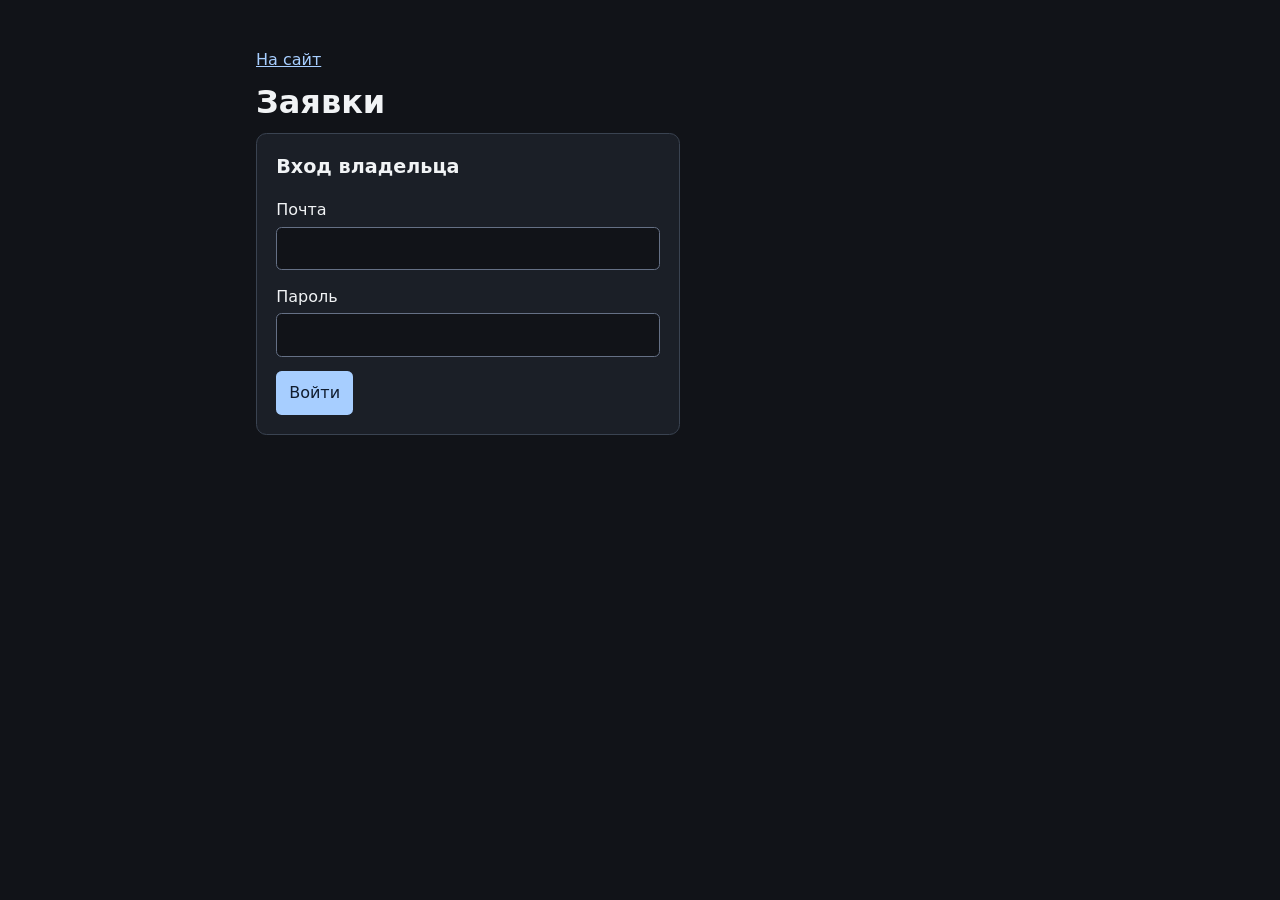
<file: admin.html>
<!doctype html>
<html lang="ru">
<head>
  <meta charset="utf-8">
  <meta name="viewport" content="width=device-width, initial-scale=1">
  <meta name="robots" content="noindex">
  <title>Заявки — КС Авто 26</title>
  <link rel="stylesheet" href="admin.css">
  <script src="js/config.js" defer></script>
  <script src="js/admin.js" defer></script>
</head>
<body>
  <main>
    <a href="index.html">На сайт</a>
    <h1>Заявки</h1>
    <p id="feedback" role="status"></p>
    <form id="login">
      <h2>Вход владельца</h2>
      <label>Почта<input name="email" type="email" autocomplete="username" required></label>
      <label>Пароль<input name="password" type="password" autocomplete="current-password" required></label>
      <button>Войти</button>
    </form>
    <section id="cabinet" aria-label="Кабинет владельца" hidden>
      <div class="actions">
        <button id="refresh">Обновить</button>
        <button id="logout">Выйти</button>
      </div>
      <p id="new-count"></p>
      <ul id="bookings"></ul>
      <div class="actions">
        <button id="previous" disabled>Назад</button>
        <button id="next" disabled>Далее</button>
      </div>
    </section>
  </main>
</body>
</html>
</file>
<file: admin.css>
:root { color-scheme: dark; font: 16px/1.5 system-ui, sans-serif; }
body { margin: 0; background: #111318; color: #f1f3f5; }
main { width: min(48rem, calc(100% - 2rem)); margin: 3rem auto; }
a { color: #a7ceff; }
h1 { margin: .4rem 0; }
form, li { background: #1b1f27; border: 1px solid #3a4351; border-radius: .65rem; padding: 1.2rem; }
form { max-width: 24rem; }
h2 { margin: 0 0 1rem; font-size: 1.2rem; }
label { display: grid; gap: .3rem; margin-bottom: .9rem; }
input, button { font: inherit; border-radius: .35rem; padding: .55rem .75rem; }
input { background: #111318; border: 1px solid #657085; }
button { background: #a7ceff; border: 1px solid transparent; color: #101c2e; cursor: pointer; }
button:disabled { opacity: .55; cursor: default; }
.actions { display: flex; gap: .6rem; flex-wrap: wrap; }
ul { list-style: none; padding: 0; display: grid; gap: .65rem; }
li { overflow-wrap: anywhere; }
li p { margin: .3rem 0 .7rem; }
#feedback:empty { display: none; }
</file>
